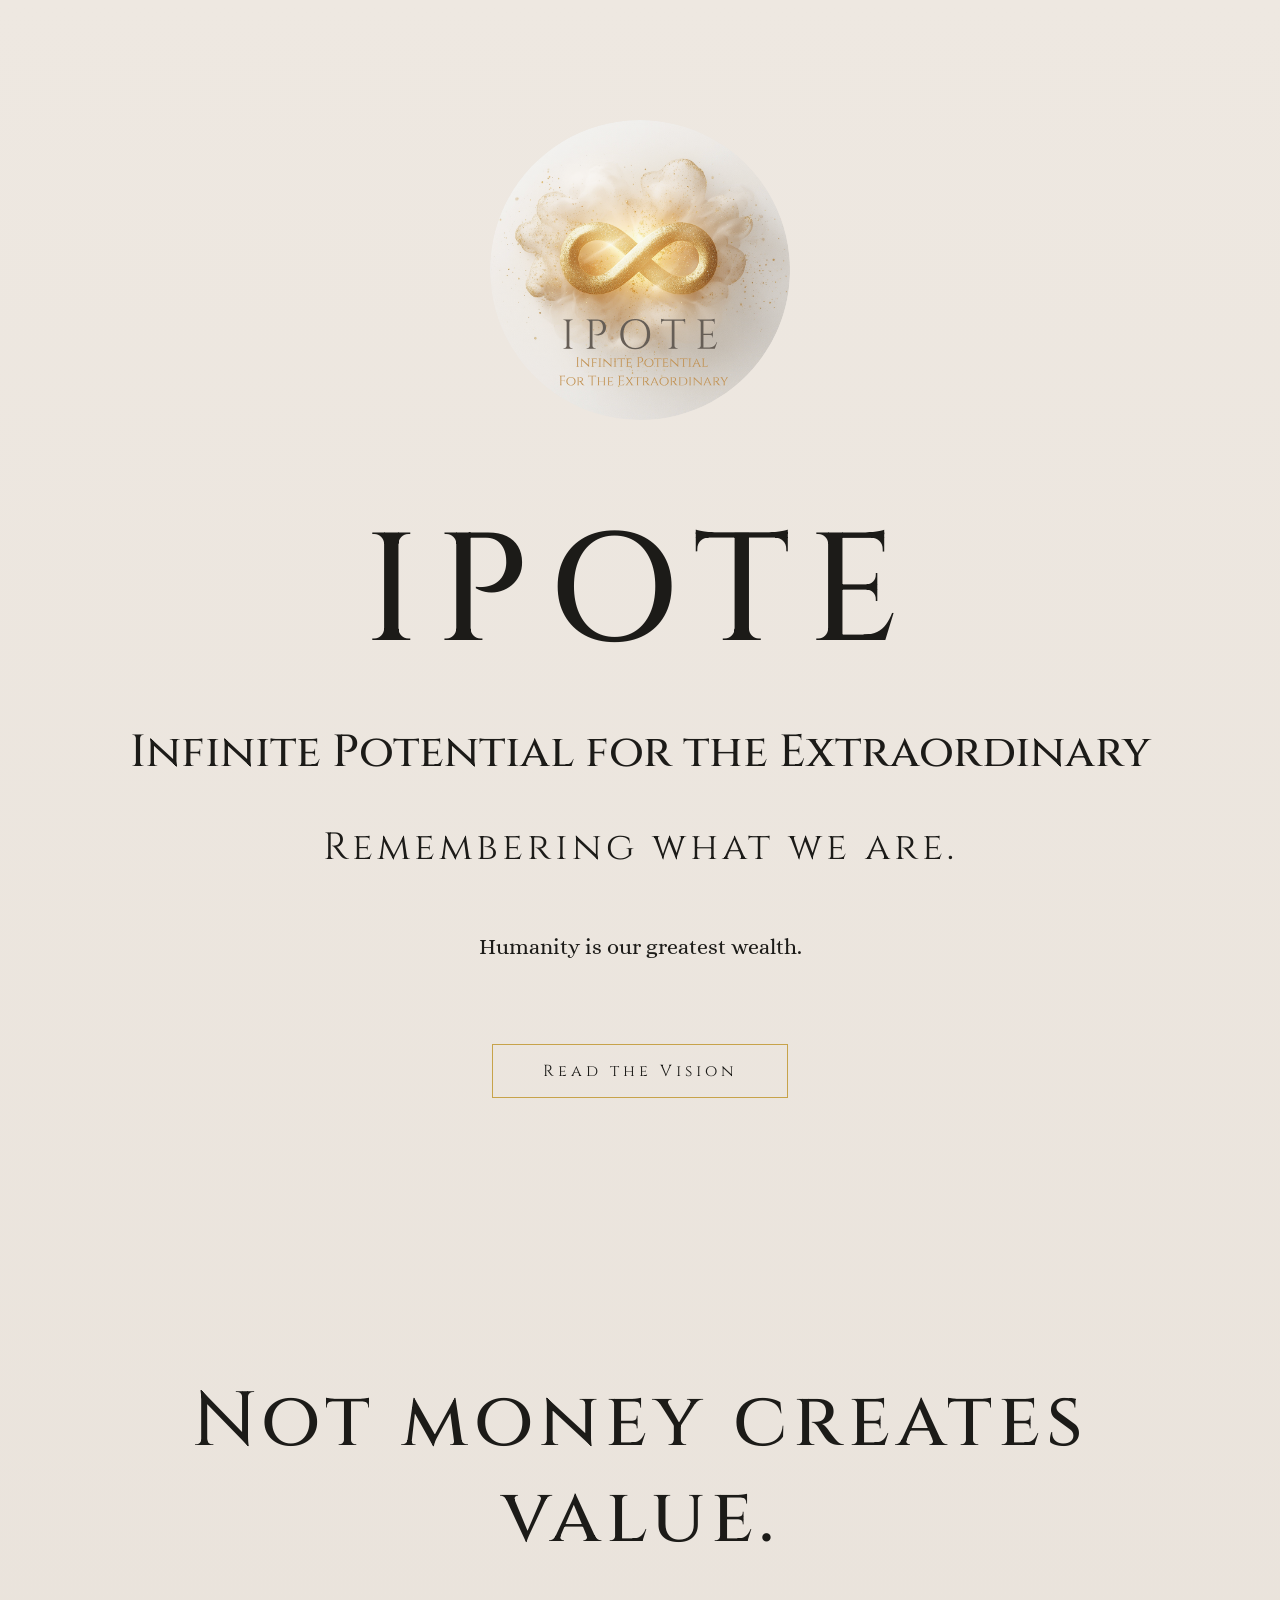
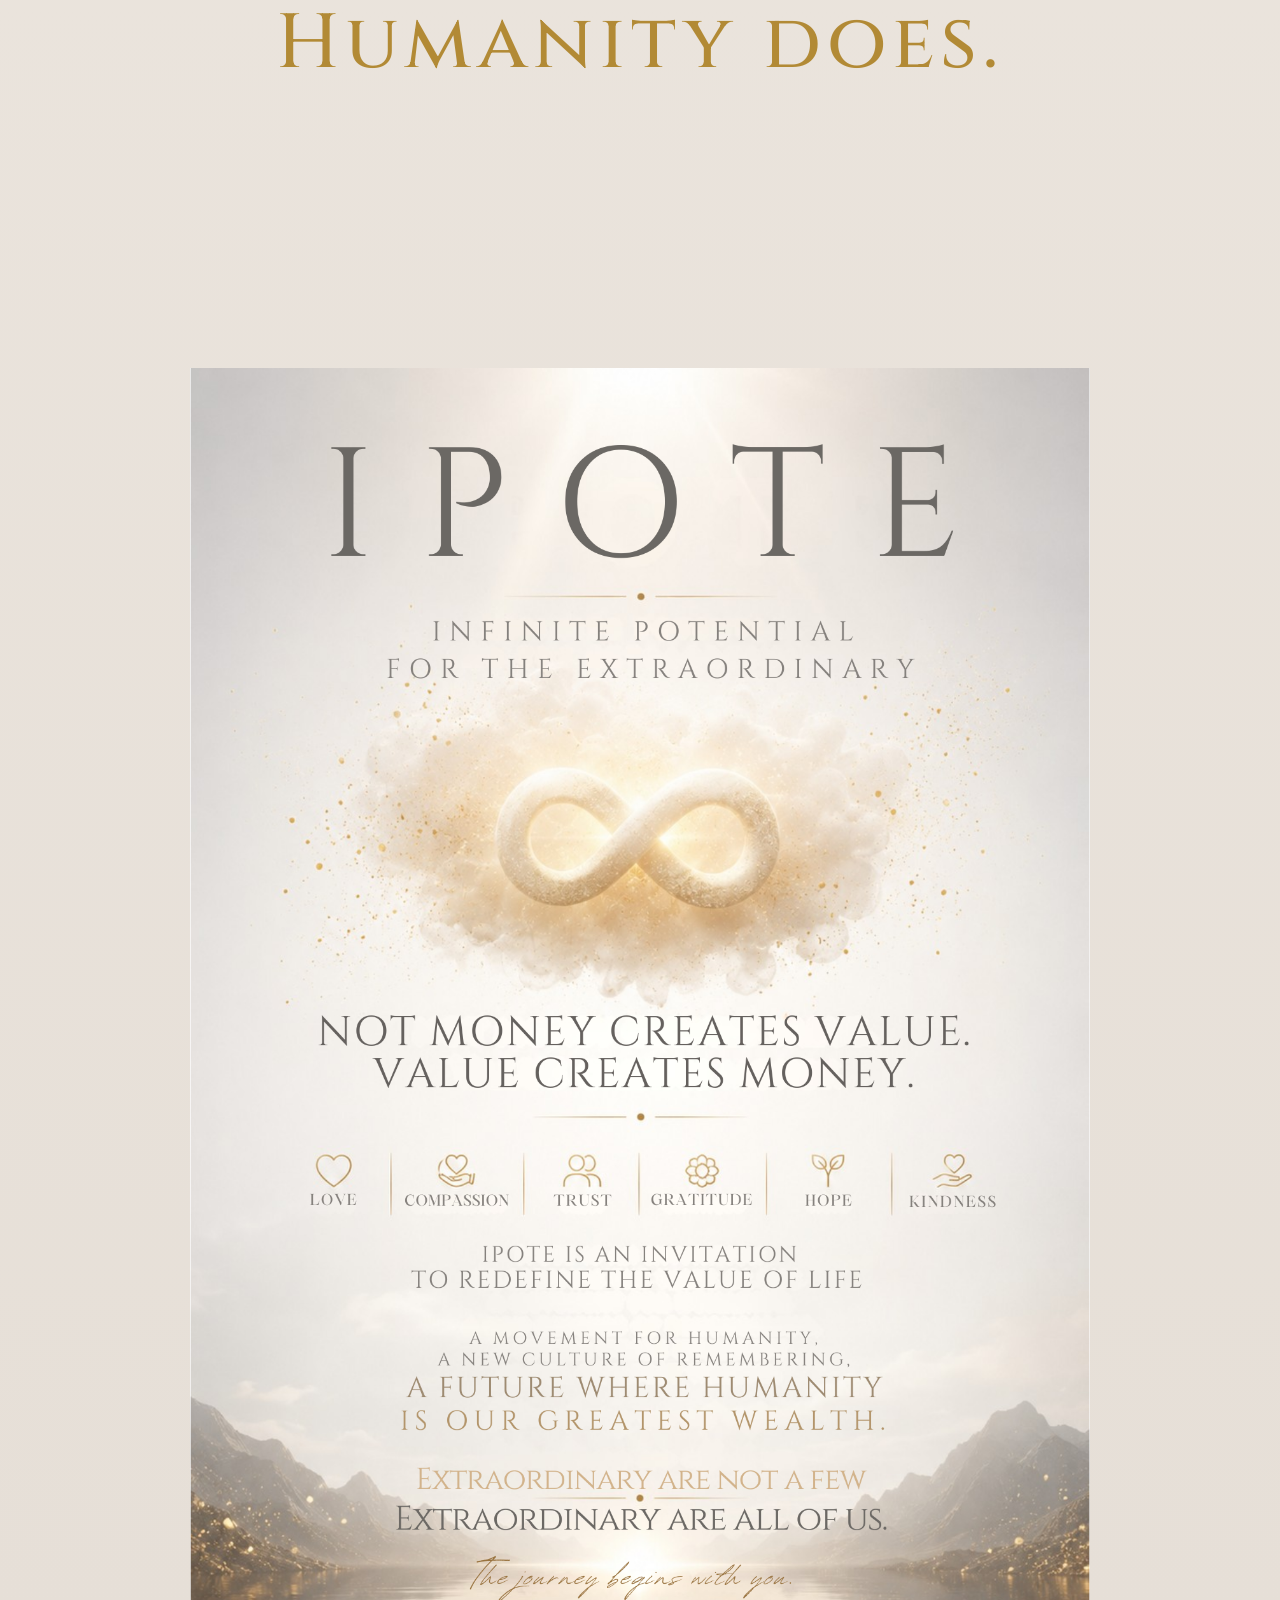
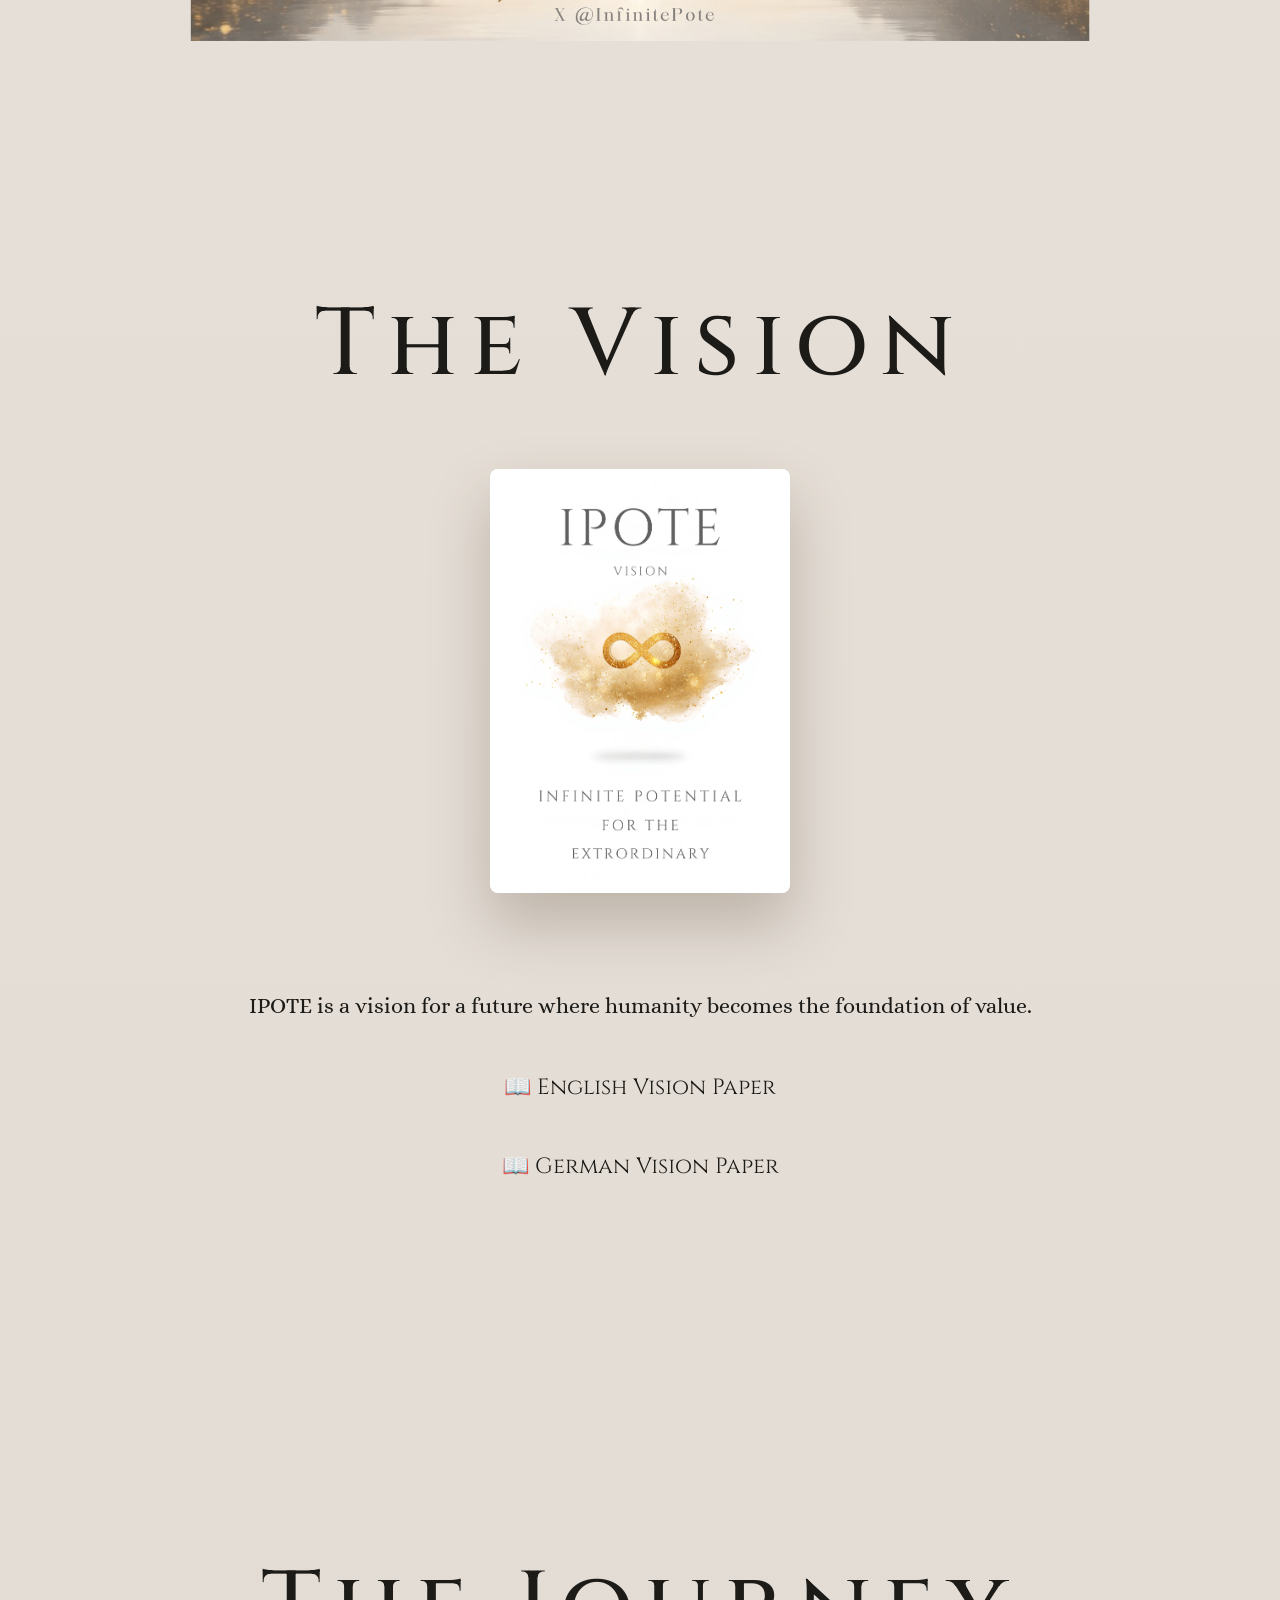
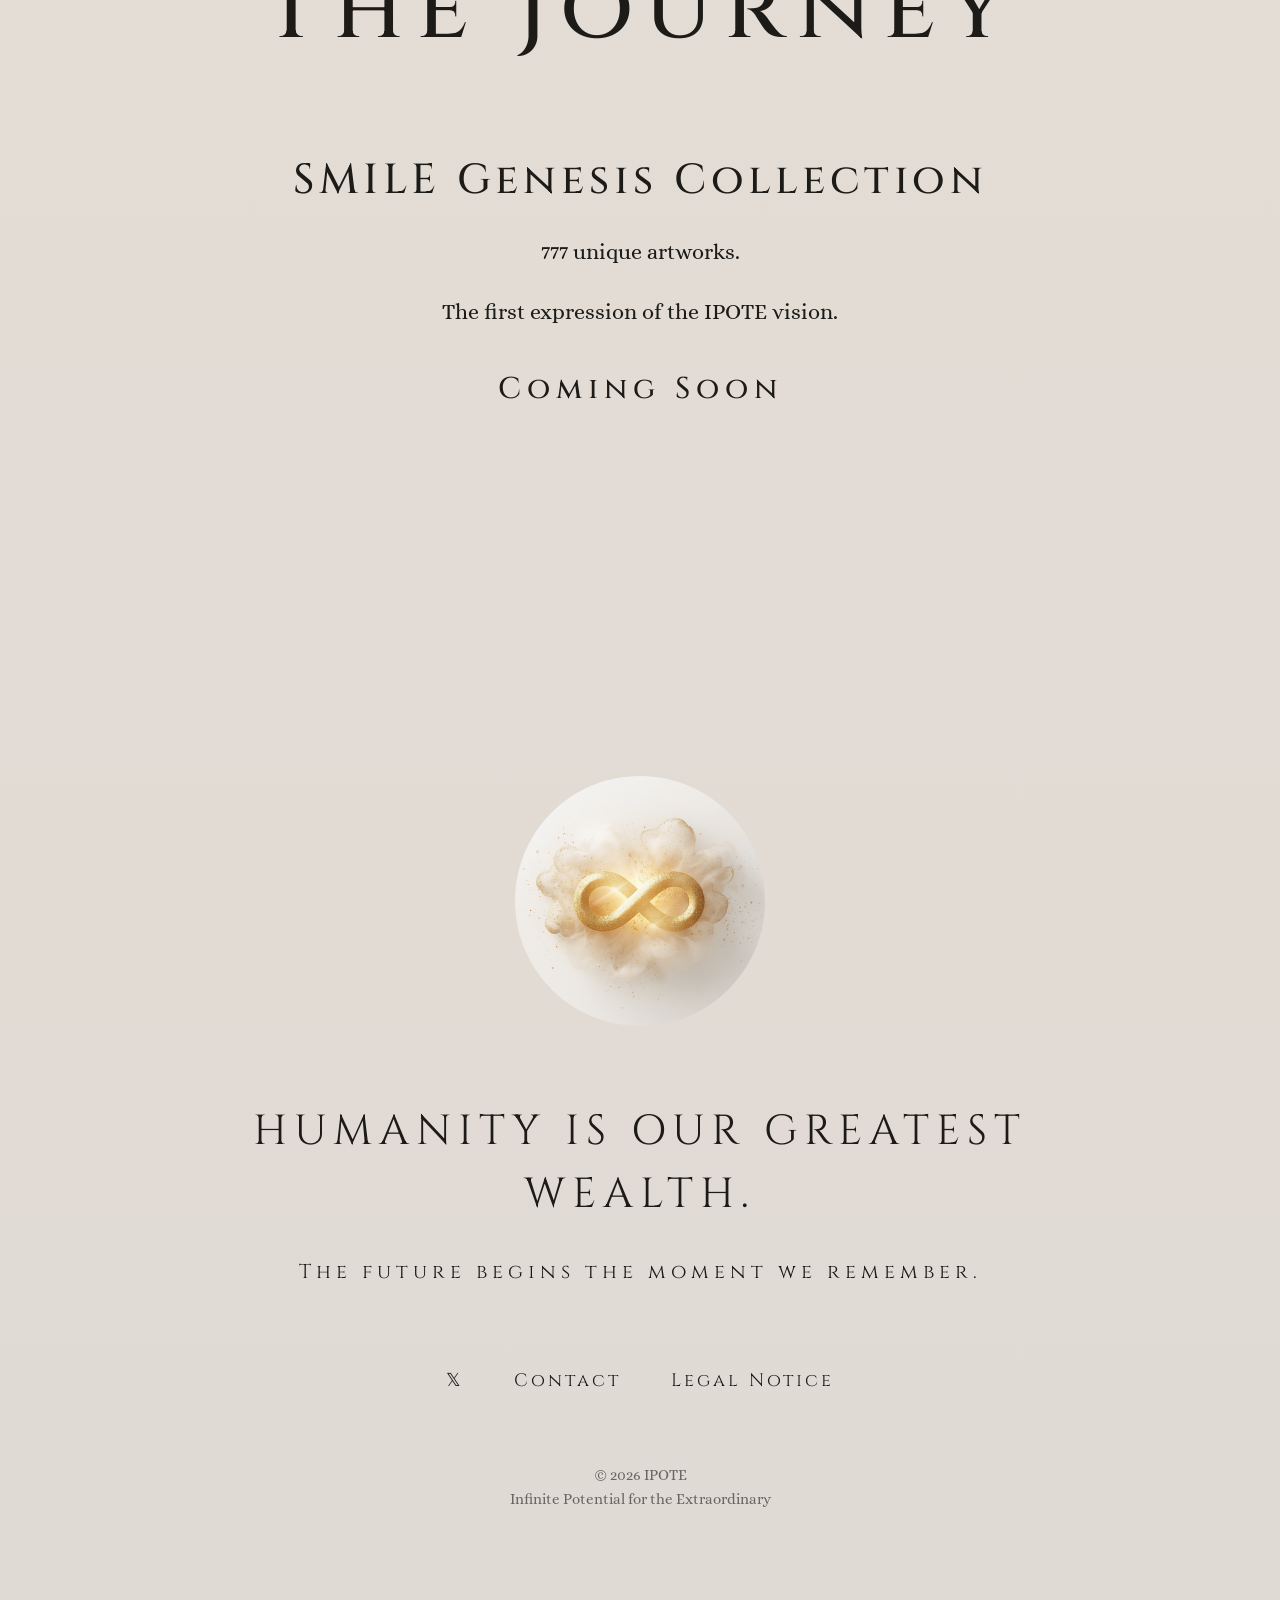
<file: index.html>
<!DOCTYPE html>
<html lang="en">

<head>

<meta charset="UTF-8">
<meta name="viewport" content="width=device-width, initial-scale=1.0">

<title>IPOTE | Infinite Potential for the Extraordinary</title>

<link rel="stylesheet" href="style.css">

<link href="https://fonts.googleapis.com/css2?family=Alice&family=Cinzel:wght@400;500;600;700&display=swap" rel="stylesheet">

</head>


<body>



<!-- =====================
     HERO
===================== -->


<section class="hero">


<video class="cloud-video" autoplay muted loop playsinline preload="auto">

<source src="cloud.mp4" type="video/mp4">

</video>



<div class="hero-content">


<img src="logo.svg" class="logo">



<h1>
IPOTE
</h1>



<h2>
Infinite Potential for the Extraordinary
</h2>



<p class="quote">
Remembering what we are.
</p>



<p>
Humanity is our greatest wealth.
</p>



<a href="#vision" class="button">
Read the Vision
</a>



</div>


</section>






<!-- =====================
     VALUE STATEMENT
===================== -->


<section class="statement">


<h1>
Not money creates value.
</h1>


<h1>
Humanity does.
</h1>



</section>









<!-- =====================
     POSTER
===================== -->


<section class="poster">


<img src="poster.png">


</section>









<!-- =====================
     VISION
===================== -->


<section id="vision">


<h2>
The Vision
</h2>



<img src="vision-cover.png" class="vision-cover">



<p>
IPOTE is a vision for a future where humanity becomes the foundation of value.
</p>




<a href="vision-english.pdf" class="paper-link">
📖 English Vision Paper
</a>



<a href="vision-german.pdf" class="paper-link">
📖 German Vision Paper
</a>



</section>









<!-- =====================
     JOURNEY
===================== -->


<section id="journey">



<video class="journey-video" autoplay muted loop playsinline preload="auto">

<source src="cloud.mp4" type="video/mp4">

</video>



<div class="journey-content">



<h2>
The Journey
</h2>



<h3>
SMILE Genesis Collection
</h3>



<p>
777 unique artworks.
</p>



<p>
The first expression of the IPOTE vision.
</p>



<h4>
Coming Soon
</h4>



</div>


</section>









<!-- =====================
     FOOTER
===================== -->


<footer>


<img src="footer-logo.png" class="footer-logo" alt="IPOTE">



<p class="closing">

Humanity is our greatest wealth.

</p>



<p class="closing-sub">

The future begins the moment we remember.

</p>





<div class="footer-links">


<a href="https://x.com/InfinitePote" target="_blank" rel="noopener noreferrer">
𝕏
</a>



<a href="mailto:infinitepotential@gmx.net">
Contact
</a>



<a href="legal.html">
Legal Notice
</a>



</div>




<p class="copyright">

© 2026 IPOTE<br>
Infinite Potential for the Extraordinary

</p>



</footer>



</body>

</html>
</file>
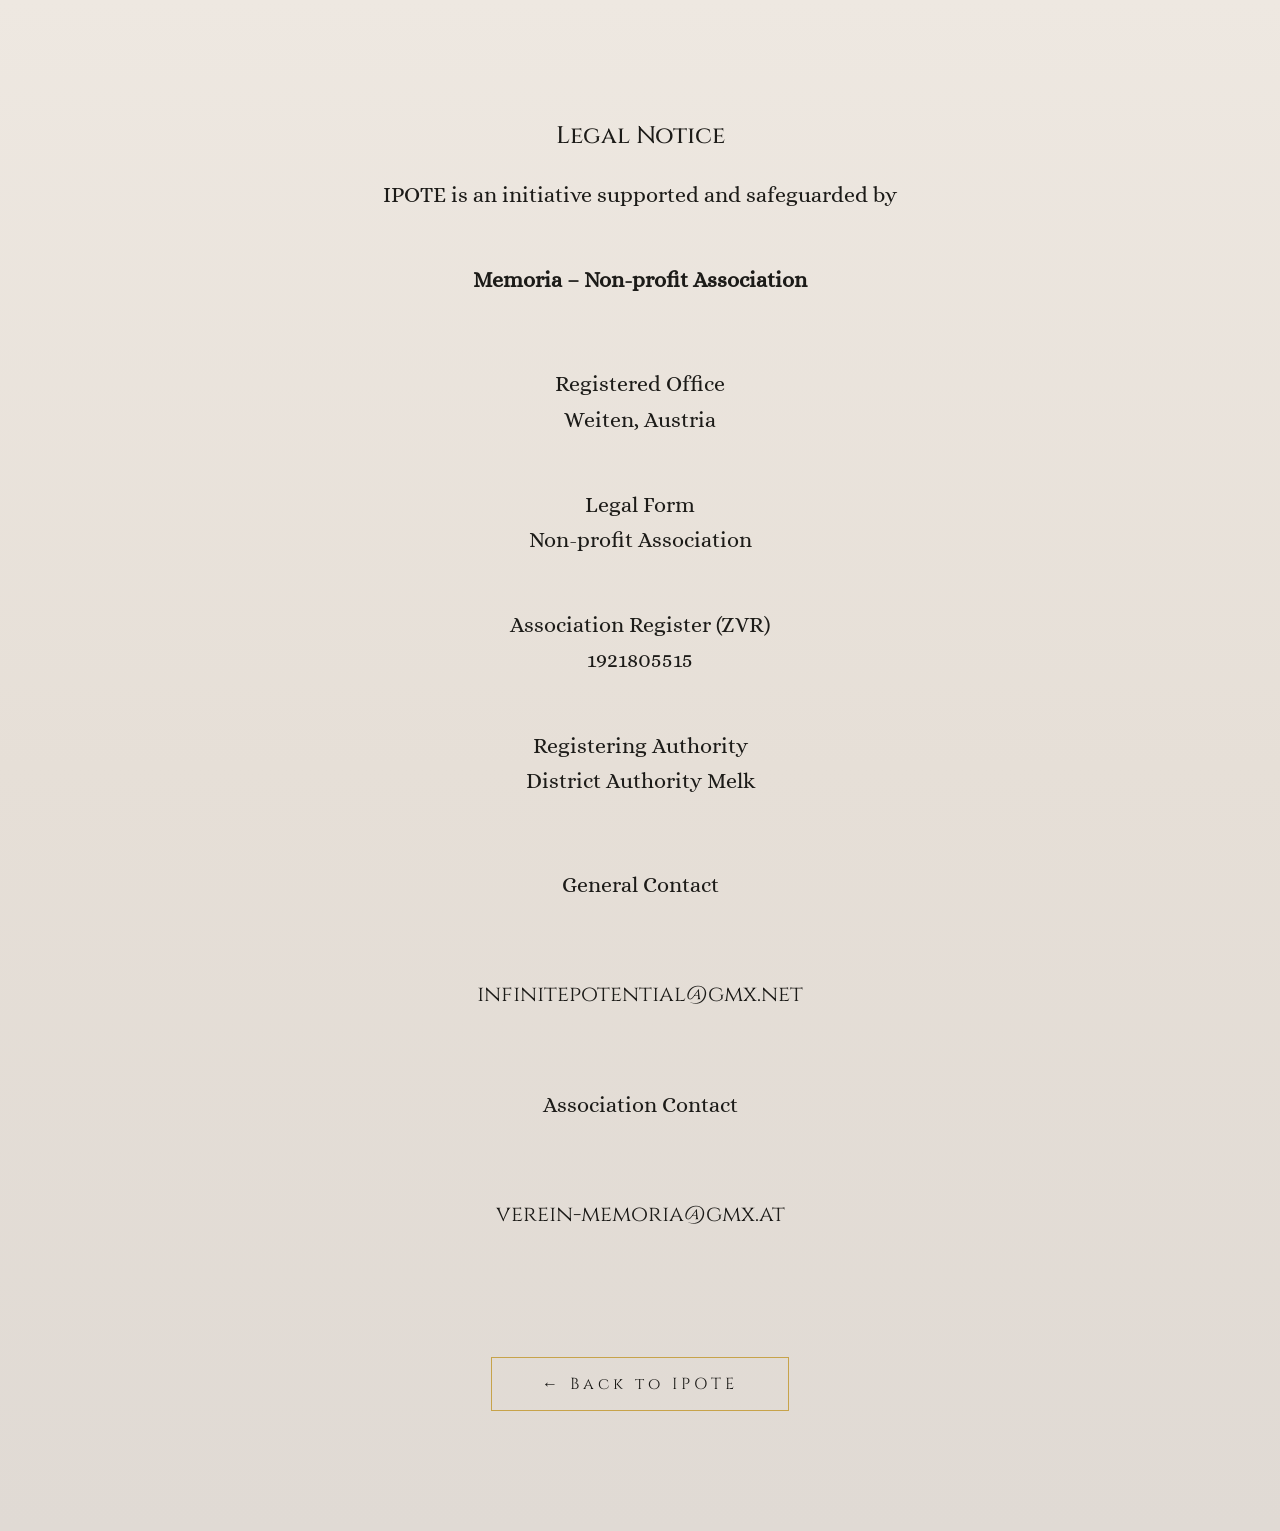
<file: legal.html>
<!DOCTYPE html>
<html lang="en">

<head>

<meta charset="UTF-8">
<meta name="viewport" content="width=device-width, initial-scale=1.0">

<title>Legal Notice | IPOTE</title>

<link rel="stylesheet" href="style.css">

<link href="https://fonts.googleapis.com/css2?family=Alice&family=Cinzel:wght@400;500;600&display=swap" rel="stylesheet">

</head>

<body>

<section>

<h1>Legal Notice</h1>

<p>
IPOTE is an initiative supported and safeguarded by
</p>

<p>
<strong>Memoria – Non-profit Association</strong>
</p>

<br>

<p>
Registered Office<br>
Weiten, Austria
</p>

<p>
Legal Form<br>
Non-profit Association
</p>

<p>
Association Register (ZVR)<br>
1921805515
</p>

<p>
Registering Authority<br>
District Authority Melk
</p>

<br>

<p>
General Contact
</p>

<p>

<a href="mailto:infinitepotential@gmx.net" class="paper-link">
infinitepotential@gmx.net
</a>

</p>

<p>
Association Contact
</p>

<p>

<a href="mailto:verein-memoria@gmx.at" class="paper-link">
verein-memoria@gmx.at
</a>

</p>


<br>

<a href="index.html" class="button">
← Back to IPOTE
</a>

</section>

</body>

</html>
</file>
<file: style.css>
* {
    margin:0;
    padding:0;
    box-sizing:border-box;
}


body {

    background:linear-gradient(
        180deg,
        #eee8e1 0%,
        #e6dfd7 50%,
        #e0dad4 100%
    );

    color:#1c1b18;

    font-family:"Alice", serif;

    text-align:center;

}



/* =====================
GENERAL
===================== */


section {

    min-height:100vh;

    padding:120px 10%;

    display:flex;

    flex-direction:column;

    justify-content:center;

    align-items:center;

}



h1,
h2,
h3,
h4 {

    font-family:"Cinzel", serif;

    font-weight:500;

}



p {

    max-width:850px;

    font-size:22px;

    line-height:1.6;

    margin:25px auto;

}



/* =====================
HERO
===================== */


.hero {

    position:relative;

    min-height:1100px;

    overflow:hidden;

    display:flex;

    justify-content:center;

    align-items:center;

}



.cloud-video {

    position:absolute;

    top:520px;

    left:50%;

    transform:translateX(-50%);

    width:1500px;

    max-width:none;

    opacity:.65;

    z-index:0;


    -webkit-mask-image:radial-gradient(
        ellipse at center,
        black 45%,
        transparent 75%
    );

    mask-image:radial-gradient(
        ellipse at center,
        black 45%,
        transparent 75%
    );

}



.hero-content {

    position:relative;

    z-index:5;

    display:flex;

    flex-direction:column;

    align-items:center;

}



.logo {

    width:300px;

    max-width:70vw;

    margin-bottom:70px;

}



.hero h1 {

    font-size:clamp(80px,12vw,160px);

    letter-spacing:18px;

}



.hero h2 {

    font-size:clamp(25px,4vw,45px);

    margin-top:25px;

}



.quote {

    font-family:"Cinzel", serif;

    font-size:38px;

    letter-spacing:4px;

    margin-top:35px;

}



/* =====================
BUTTON
===================== */


.button {

    margin-top:55px;

    padding:15px 50px;

    border:1px solid #c7a34a;

    color:#1c1b18;

    text-decoration:none;

    font-family:"Cinzel",serif;

    letter-spacing:4px;

}





/* =====================
   STATEMENT
===================== */


.statement {

    min-height:70vh;

}


.statement h1 {

    font-size:clamp(45px,6vw,85px);

    color:#1c1b18;

    letter-spacing:6px;

    line-height:1.25;

    margin:15px 0;

}



.statement h1:nth-child(2) {

    color:#b28a35;

}


/* =====================
POSTER
===================== */


.poster img {

    width:90%;

    max-width:900px;

}



/* =====================
VISION
===================== */


#vision h2 {

    font-size:95px;

    letter-spacing:12px;

    margin-bottom:60px;

}



.vision-cover {

    width:300px;

    margin-bottom:70px;

    border-radius:8px;

    box-shadow:
    0 30px 60px rgba(70,50,30,.25);

}



#vision h3 {

    margin-top:120px;

    margin-bottom:50px;

    font-size:34px;

    letter-spacing:4px;

}



.paper-link {

    display:block;

    margin:25px;

    font-family:"Cinzel",serif;

    font-size:22px;

    text-decoration:none;

    color:#1c1b18;

}



/* =====================
JOURNEY
===================== */


#journey {

    position:relative;

    overflow:hidden;

}



.journey-video {

    position:absolute;

    top:50%;

    left:50%;

    transform:translate(-50%,-50%);

    width:1500px;

    max-width:none;

    opacity:.30;

    z-index:0;


    -webkit-mask-image:radial-gradient(
        ellipse at center,
        black 25%,
        transparent 90%
    );

    mask-image:radial-gradient(
        ellipse at center,
        black 25%,
        transparent 90%
    );

}



.journey-content {

    position:relative;

    z-index:5;

}



#journey h2 {

    font-size:95px;

    letter-spacing:12px;

    margin-bottom:80px;

}



#journey h3 {

    margin-top:40px;

    font-size:42px;

    letter-spacing:5px;

}



#journey h4 {

    color:#1c1b18;

    font-family:"Cinzel",serif;

    font-size:30px;

    letter-spacing:6px;

    margin-top:40px;

}



/* =====================
FOOTER
===================== */


.footer-logo {

    width:250px;

    max-width:70vw;

    margin-bottom:45px;

}



footer {

    padding:150px 20px 90px;

}



.closing {

    font-family:"Cinzel", serif;

    font-size:42px;

    letter-spacing:7px;

    text-transform:uppercase;

    line-height:1.5;

}



.closing-sub {

    font-family:"Cinzel", serif;

    font-size:20px;

    letter-spacing:5px;

    margin-top:30px;

}



.footer-links {

    display:flex;

    justify-content:center;

    gap:50px;

    margin-top:80px;

    flex-wrap:wrap;

}



.footer-links a {

    font-family:"Cinzel",serif;

    font-size:18px;

    letter-spacing:3px;

    text-decoration:none;

    color:#1c1b18;

}



.footer-links a:hover {

    color:#c7a34a;

}



.copyright {

    margin-top:70px;

    font-size:15px;

    opacity:.6;

}



/* =====================
MOBILE
===================== */


@media(max-width:700px){


section {

    padding:80px 20px;

}


p {

    font-size:18px;

}


.logo {

    width:240px;

}


.hero h1 {

    letter-spacing:8px;

}


#vision h2,
#journey h2 {

    font-size:55px;

}


.cloud-video,
.journey-video {

    width:900px;

}


.closing {

    font-size:30px;

}


.quote {

    font-size:32px;

}


}
</file>
